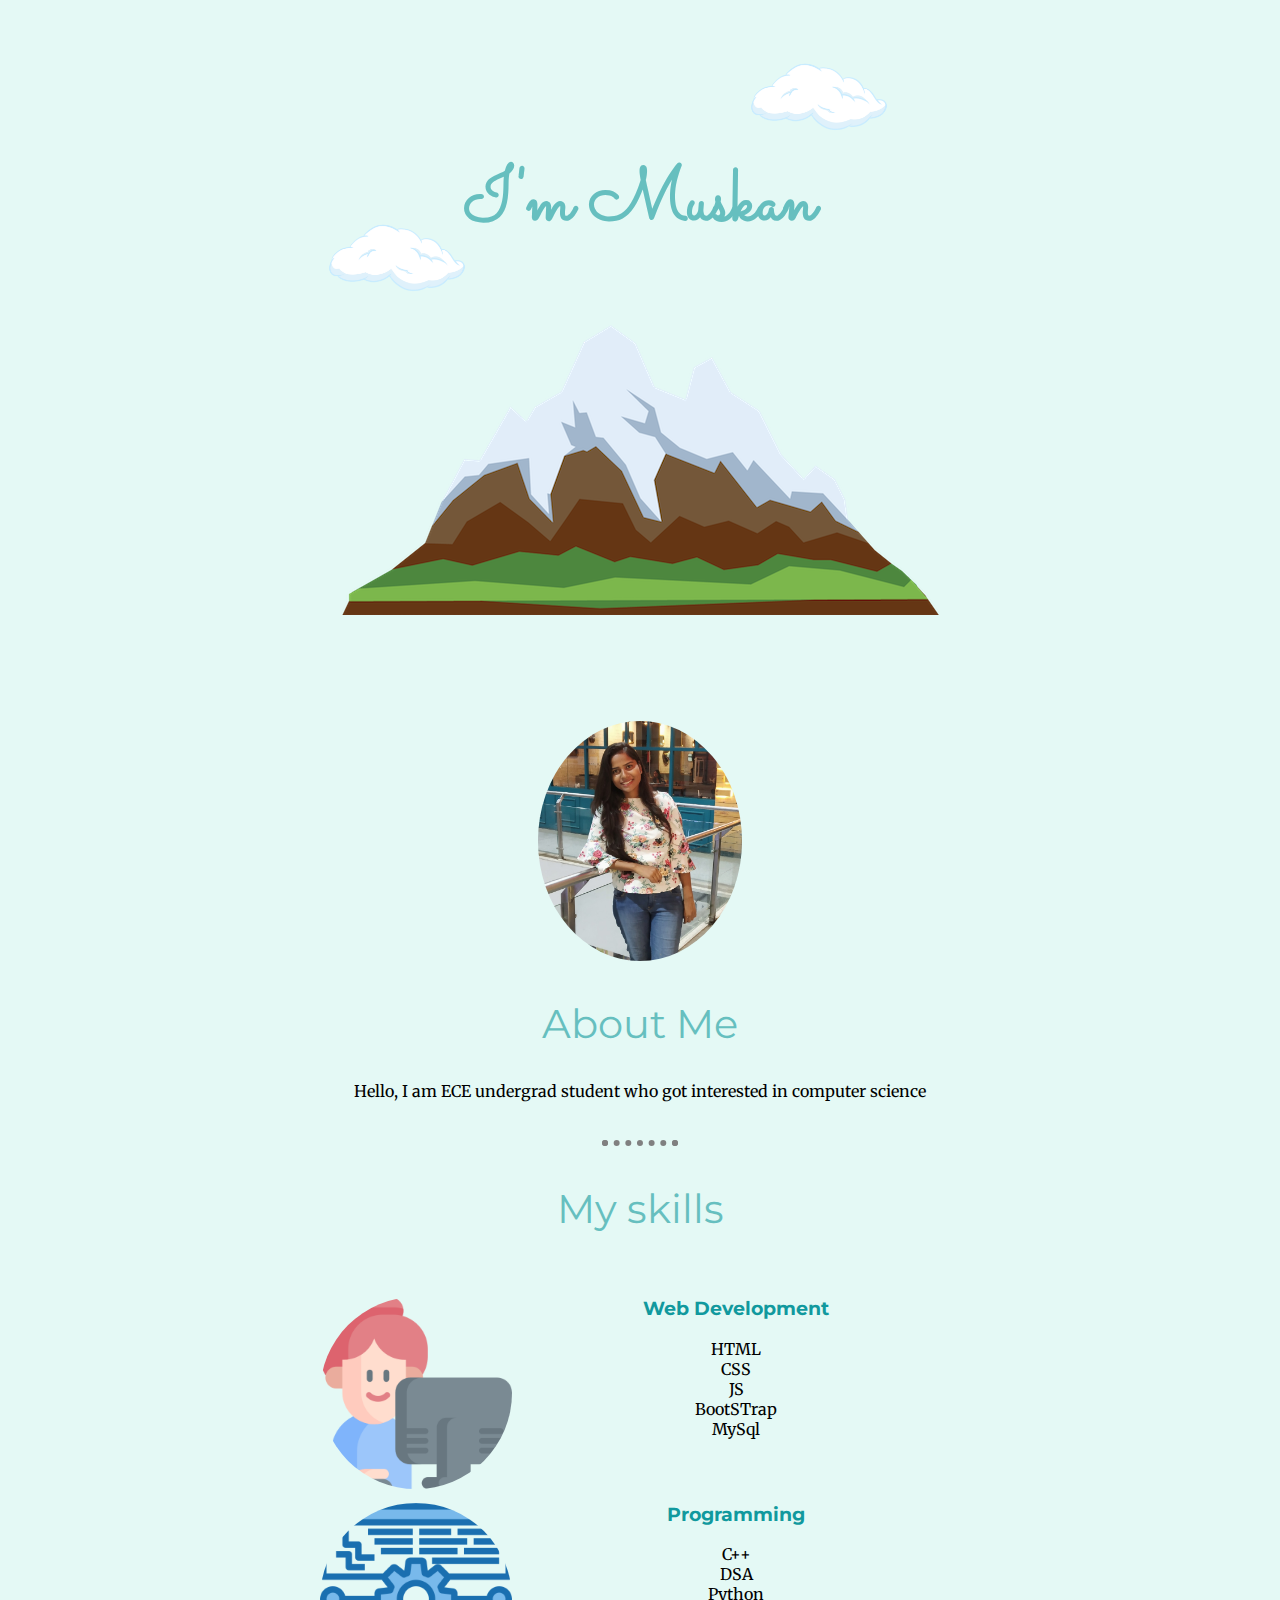
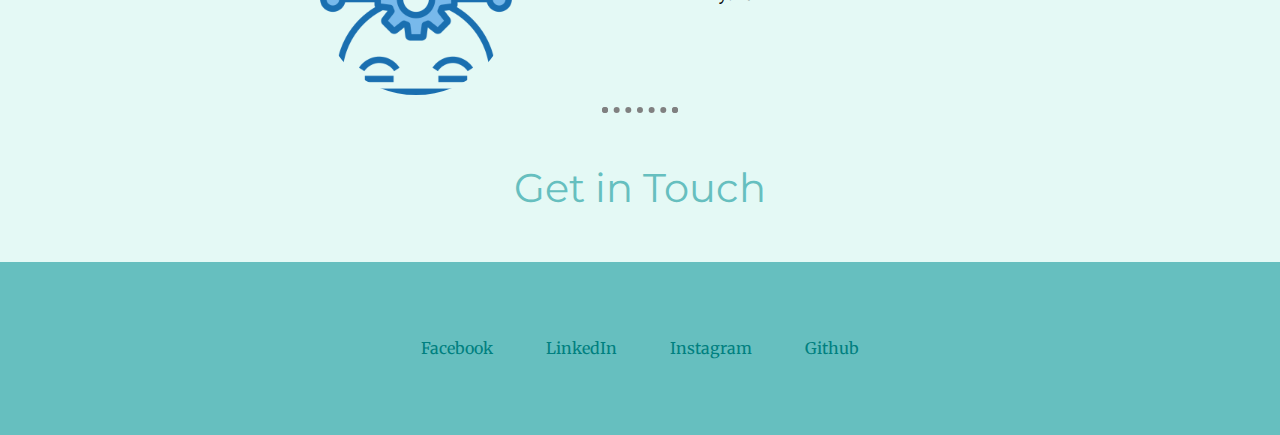
<file: index.html>
<!DOCTYPE html>
<html lang="en">
<head>
    <meta charset="UTF-8">
    <meta http-equiv="X-UA-Compatible" content="IE=edge">
    <meta name="viewport" content="width=device-width, initial-scale=1.0">
    <link rel="stylesheet" href="css/styleSite.css">
    <link rel="icon" href="favicon.ico">
    <link rel="stylesheet" href="">
    <title>Muskan Mansuri Portfolio</title>
</head>
<body>
    <div class="top-container" >
    <img src="images/cloud.png" alt="" class="top-cloud">
   <h1>I'm Muskan</h1>
    
   
    <img src="images/cloud.png" alt="" class="bottom-cloud">
    <img src="images/mountain-3.png" alt="mountain" class="mountain">
    </div>
    <div class="middle-container" > 
        
      <div class="profile">
          <img src="images/Mine.jpg" alt="Muskan" class="profile-picture">
      </div>
      <div class="aboutMe">
          <h2>About Me</h2>
          <p>Hello, I am ECE undergrad student who got interested in computer science </p>
      </div>
       <hr>
       <div class="skill">
           <h2>My skills</h2>
           <div class="skill-row">
           <img src="images/skill-1.png" alt="" class="skill-1">
           <h3>Web Development</h3>
           <ul>
               <li>HTML</li>
               <li>CSS</li>
               <li>JS</li>
               <li>BootSTrap</li>
                <li>MySql</li>
               
              </ul>
           </div>
           <div class="skill-row">
           <img src="images/programmer.png" alt="" class="skill-2">
           <h3>Programming</h3>
           <ul>
               
              <li>C++</li>
               <li>DSA</li>
               <li>Python</li>
               <li></li>
            </ul> 
           </div>
       </div>
    </div>
    <hr>
    <div class="contact-me">
        <h2>Get in Touch</h2>
        <h3>
        </h3>
        <p></p>
        <a href=""></a>
    </div>

    <div class="bottom-container" >
     <a class="footer-link" href="https://www.facebook.com/Muskan Mansuri">Facebook</a>
     <a class="footer-link" href="https://www.linkedin.com/in/muskan-mansuri-2b255b1a1/">LinkedIn</a>
     <a class="footer-link" href="https://instagram.com/muskan_0102_">Instagram</a>
     <a class="footer-link" href="https://github.com/Muskan0102">Github</a>

    </div>
    
</body>
</html>
</file>
<file: css/styleSite.css>
@import url('https://fonts.googleapis.com/css2?family=Merriweather:wght@300&family=Montserrat&family=Sacramento&display=swap');
body{
    margin: 0;
    text-align: center;
    width: 100%;
    box-sizing: border-box;
    background-color:#E4F9F5;
    font-family: 'Merriweather', serif;


}
a{
    text-decoration: none;
    color:teal;
}
h1{
    color: #66BFBF;
    font-family: 'Sacramento', cursive;
    font-size:4.625rem;
    margin:50px auto 0 auto;
    
    
}
hr{
    border: dotted grey 6px;
    border-bottom: none;
    width: 5%;
    margin: 3% auto;
}

h2{
    color: #66BFBF;
    font-family: 'Montserrat', sans-serif;
    font-size:2.525rem;
    font-weight: normal;
}
h3{ 
    color: #11999E;
    font-family: 'Montserrat', sans-serif;
}
.pro{
    text-decoration: underline;
}
.top-container{

   position: relative;
   padding-top:100px;
   
}
.top-container h2{
    margin-top: 0;
}
.middle-container{
    
   margin:8% 0;
    
}
.bottom-container{
    background-color:#66BFBF;
    padding: 6% 2%;

    
}
.footer-link{
    padding:1% 2%;
}
.top-cloud{
   position: absolute;
   top: 4%;
   right:30%;
   width:12%;
}
.bottom-cloud{
    position: absolute;
    top: 30%;
    left:25%;
    width:12%;
}
.mountain{
    
    margin: 0 auto;
}
.profile-picture{
    border-radius: 100%;
    width: 16%;
    height: 10%;
}
.skill ul{
    list-style-type:none;
   
}
.skill-row{
    width: 50%;
    margin: 4rem auto;

}

.skill-1{
 float: left;
 border-radius: 100%;
width:30%;
margin: 0;
}
.skill-2{
   
    float: left;
    border-radius: 100%;
    width:30%;
    
}
.contact-me{
    margin: 50px 0;
}
</file>
